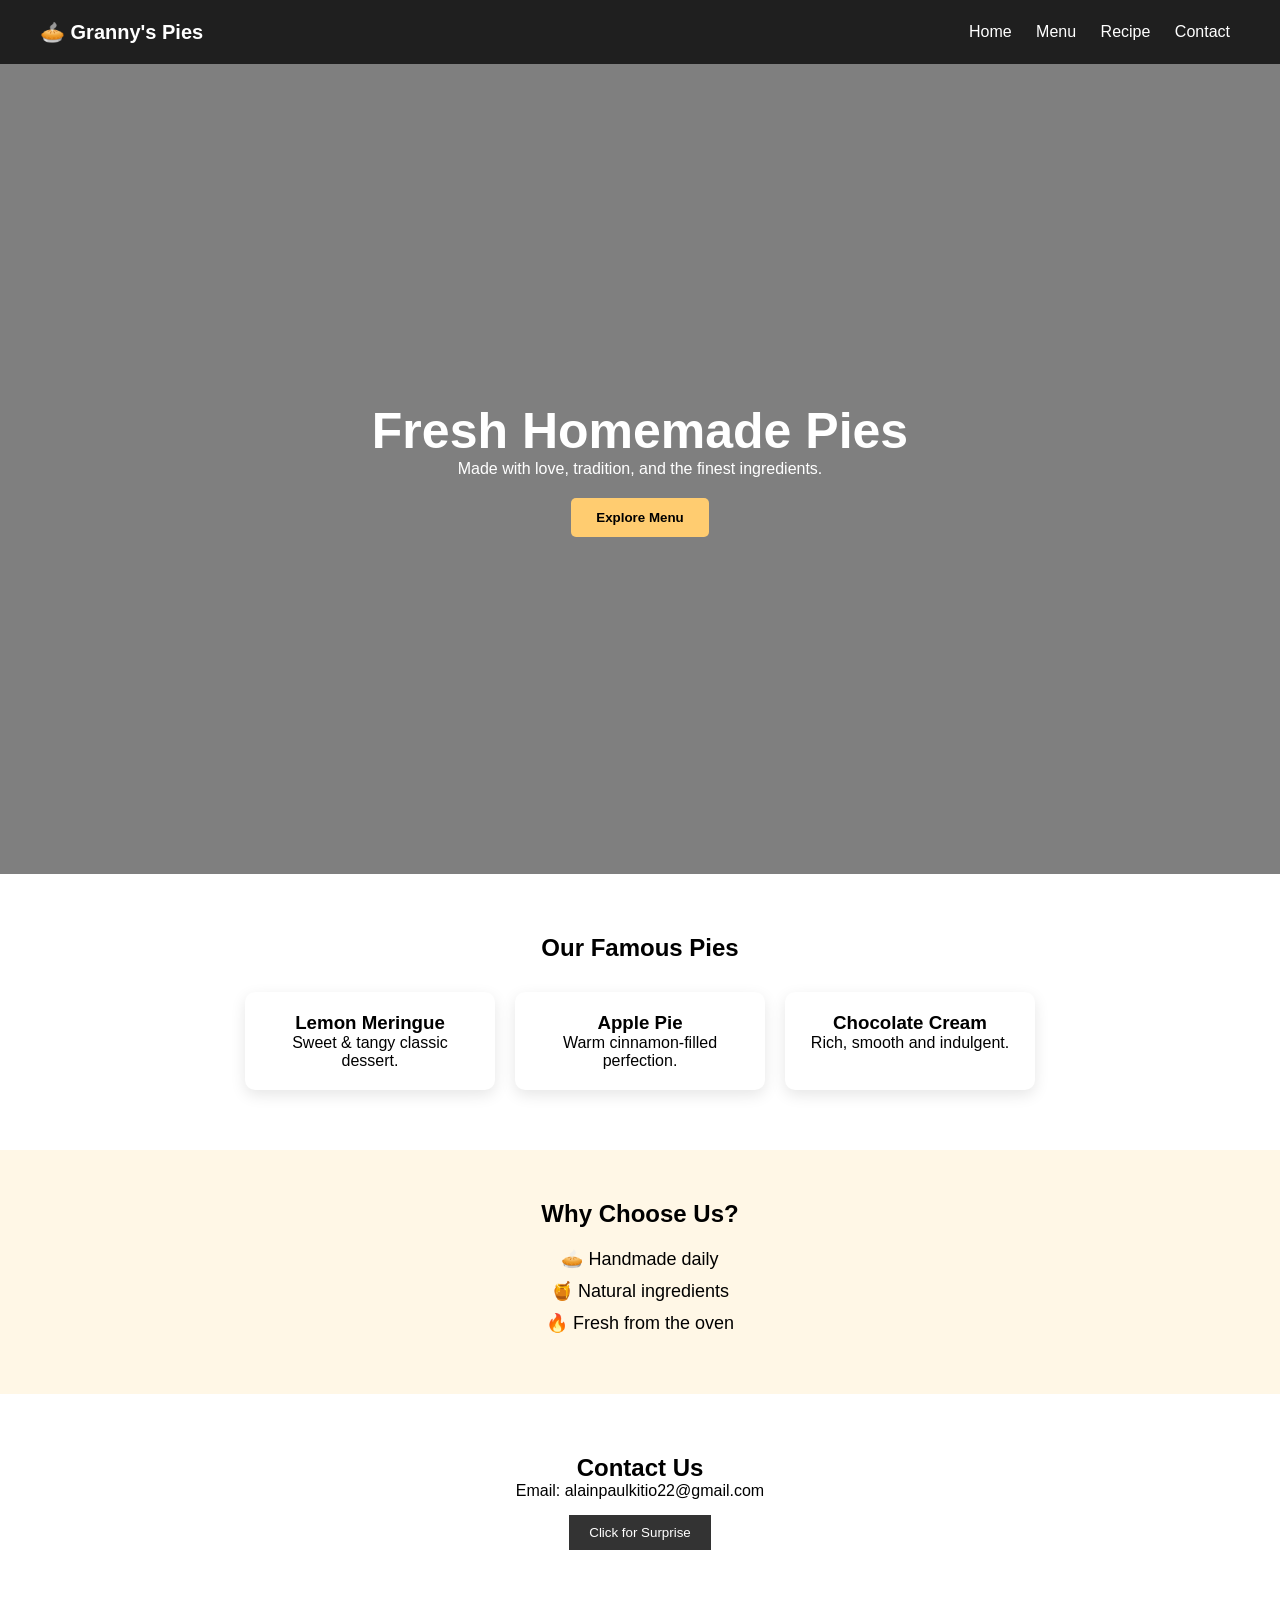
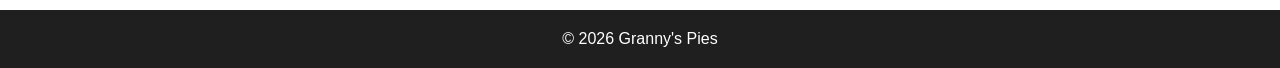
<file: INDEX.html>
<!--
Granny's Pies - Competition Front Page
Author: Your Name
Description: Modern homepage with interactive UI (no backend)
-->

<!DOCTYPE html>
<html lang="en">
<head>
    <meta charset="UTF-8">
    <meta name="viewport" content="width=device-width, initial-scale=1.0">
    <title>Granny's Pies</title>

    <link rel="stylesheet" href="style.css">
</head>

<body>

    <!-- NAV -->
    <header class="navbar">
        <div class="logo">🥧 Granny's Pies</div>

        <nav>
            <a href="#home">Home</a>
            <a href="#menu">Menu</a>
            <a href="pie.html">Recipe</a>
            <a href="#contact">Contact</a>
        </nav>
    </header>

    <!-- HERO -->
    <section id="home" class="hero">
        <div class="hero-text">
            <h1>Fresh Homemade Pies</h1>
            <p>Made with love, tradition, and the finest ingredients.</p>

            <button onclick="scrollToMenu()">Explore Menu</button>
        </div>
    </section>

    <!-- MENU -->
    <section id="menu" class="menu-section">
        <h2>Our Famous Pies</h2>

        <div class="menu-grid">

            <div class="card">
                <h3>Lemon Meringue</h3>
                <p>Sweet & tangy classic dessert.</p>
            </div>

            <div class="card">
                <h3>Apple Pie</h3>
                <p>Warm cinnamon-filled perfection.</p>
            </div>

            <div class="card">
                <h3>Chocolate Cream</h3>
                <p>Rich, smooth and indulgent.</p>
            </div>

        </div>
    </section>

    <!-- FEATURE -->
    <section class="feature">
        <h2>Why Choose Us?</h2>

        <ul>
            <li>🥧 Handmade daily</li>
            <li>🍯 Natural ingredients</li>
            <li>🔥 Fresh from the oven</li>
        </ul>
    </section>

    <!-- CONTACT -->
    <section id="contact" class="contact">
        <h2>Contact Us</h2>

        <p>Email: alainpaulkitio22@gmail.com</p>

        <button onclick="showMessage()">Click for Surprise</button>

        <p id="message"></p>
    </section>

    <!-- FOOTER -->
    <footer>
        <p>© 2026 Granny's Pies</p>
    </footer>

    <script src="script.js"></script>
</body>
</html>
</file>
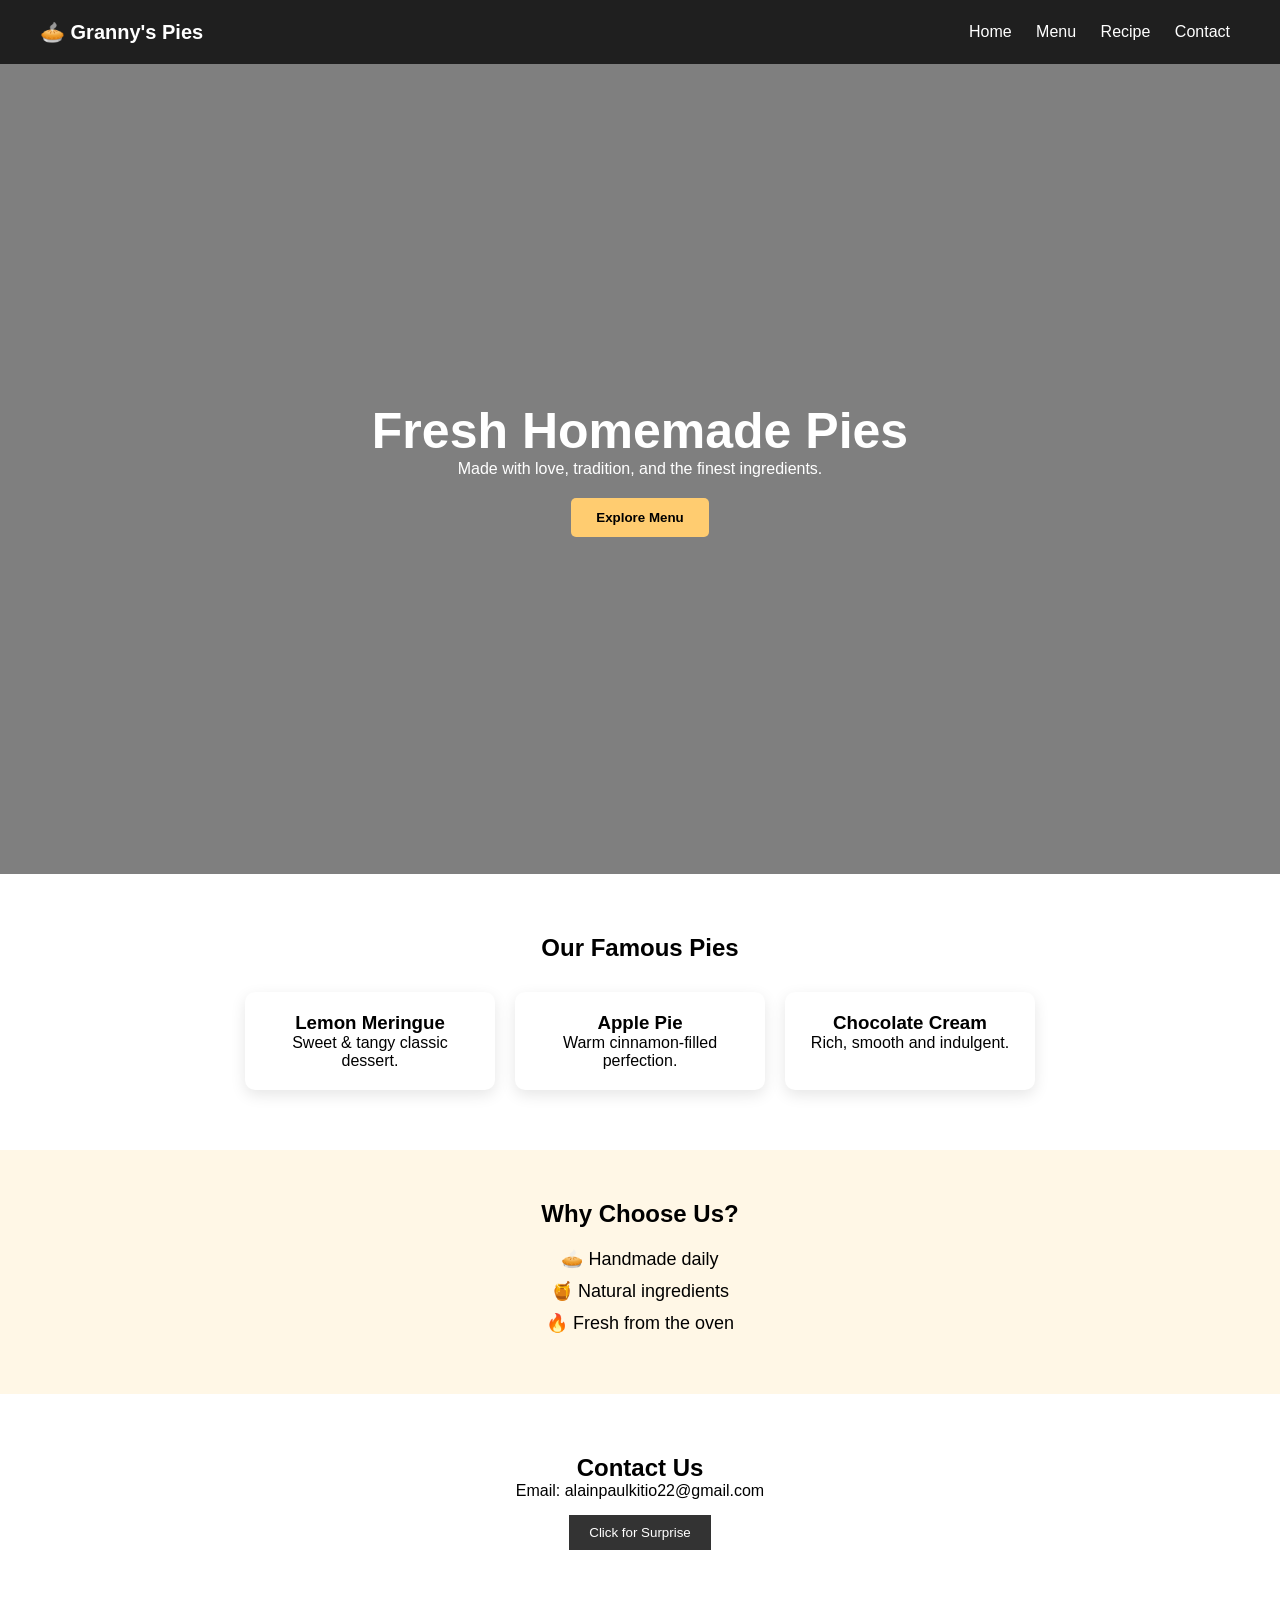
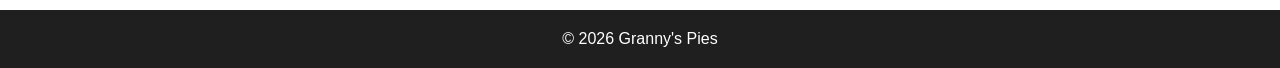
<file: index.html>
<!--
Granny's Pies - Competition Front Page
Author: Your Name
Description: Modern homepage with interactive UI (no backend)
-->

<!DOCTYPE html>
<html lang="en">
<head>
    <meta charset="UTF-8">
    <meta name="viewport" content="width=device-width, initial-scale=1.0">
    <title>Granny's Pies</title>

    <link rel="stylesheet" href="style.css">
</head>

<body>

    <!-- NAV -->
    <header class="navbar">
        <div class="logo">🥧 Granny's Pies</div>

        <nav>
            <a href="#home">Home</a>
            <a href="#menu">Menu</a>
            <a href="pie.html">Recipe</a>
            <a href="#contact">Contact</a>
        </nav>
    </header>

    <!-- HERO -->
    <section id="home" class="hero">
        <div class="hero-text">
            <h1>Fresh Homemade Pies</h1>
            <p>Made with love, tradition, and the finest ingredients.</p>

            <button onclick="scrollToMenu()">Explore Menu</button>
        </div>
    </section>

    <!-- MENU -->
    <section id="menu" class="menu-section">
        <h2>Our Famous Pies</h2>

        <div class="menu-grid">

            <div class="card">
                <h3>Lemon Meringue</h3>
                <p>Sweet & tangy classic dessert.</p>
            </div>

            <div class="card">
                <h3>Apple Pie</h3>
                <p>Warm cinnamon-filled perfection.</p>
            </div>

            <div class="card">
                <h3>Chocolate Cream</h3>
                <p>Rich, smooth and indulgent.</p>
            </div>

        </div>
    </section>

    <!-- FEATURE -->
    <section class="feature">
        <h2>Why Choose Us?</h2>

        <ul>
            <li>🥧 Handmade daily</li>
            <li>🍯 Natural ingredients</li>
            <li>🔥 Fresh from the oven</li>
        </ul>
    </section>

    <!-- CONTACT -->
    <section id="contact" class="contact">
        <h2>Contact Us</h2>

        <p>Email: alainpaulkitio22@gmail.com</p>

        <button onclick="showMessage()">Click for Surprise</button>

        <p id="message"></p>
    </section>

    <!-- FOOTER -->
    <footer>
        <p>© 2026 Granny's Pies</p>
    </footer>

    <script src="script.js"></script>
</body>
</html>
</file>
<file: style.css>
/* ===== RESET ===== */
* {
    margin: 0;
    padding: 0;
    box-sizing: border-box;
    font-family: Arial, sans-serif;
}

/* ===== NAVBAR ===== */
.navbar {
    display: flex;
    justify-content: space-between;
    align-items: center;
    padding: 20px 40px;
    background: #1f1f1f;
    color: white;
    position: sticky;
    top: 0;
}

.navbar .logo {
    font-size: 20px;
    font-weight: bold;
}

.navbar a {
    color: white;
    text-decoration: none;
    margin: 0 10px;
    transition: 0.3s;
}

.navbar a:hover {
    color: #ffcc70;
}

/* ===== HERO ===== */
.hero {
    height: 90vh;
    background: linear-gradient(rgba(0,0,0,0.5), rgba(0,0,0,0.5)),
                url("https://images.unsplash.com/photo-1519869325930-281384150729") center/cover;
    display: flex;
    justify-content: center;
    align-items: center;
    text-align: center;
    color: white;
}

.hero h1 {
    font-size: 50px;
}

.hero button {
    margin-top: 20px;
    padding: 12px 25px;
    border: none;
    background: #ffcc70;
    cursor: pointer;
    font-weight: bold;
    border-radius: 5px;
}

.hero button:hover {
    background: #ffb347;
}

/* ===== MENU ===== */
.menu-section {
    padding: 60px 20px;
    text-align: center;
}

.menu-grid {
    display: flex;
    justify-content: center;
    gap: 20px;
    margin-top: 30px;
    flex-wrap: wrap;
}

.card {
    width: 250px;
    padding: 20px;
    background: white;
    box-shadow: 0 5px 15px rgba(0,0,0,0.1);
    border-radius: 10px;
    transition: 0.3s;
}

.card:hover {
    transform: translateY(-10px);
}

/* ===== FEATURE ===== */
.feature {
    background: #fff7e6;
    padding: 50px;
    text-align: center;
}

.feature ul {
    list-style: none;
    margin-top: 20px;
}

.feature li {
    margin: 10px 0;
    font-size: 18px;
}

/* ===== CONTACT ===== */
.contact {
    padding: 60px;
    text-align: center;
}

.contact button {
    margin-top: 15px;
    padding: 10px 20px;
    border: none;
    background: #333;
    color: white;
    cursor: pointer;
}

.contact button:hover {
    background: #555;
}

/* ===== FOOTER ===== */
footer {
    background: #1f1f1f;
    color: white;
    text-align: center;
    padding: 20px;
}
</file>
